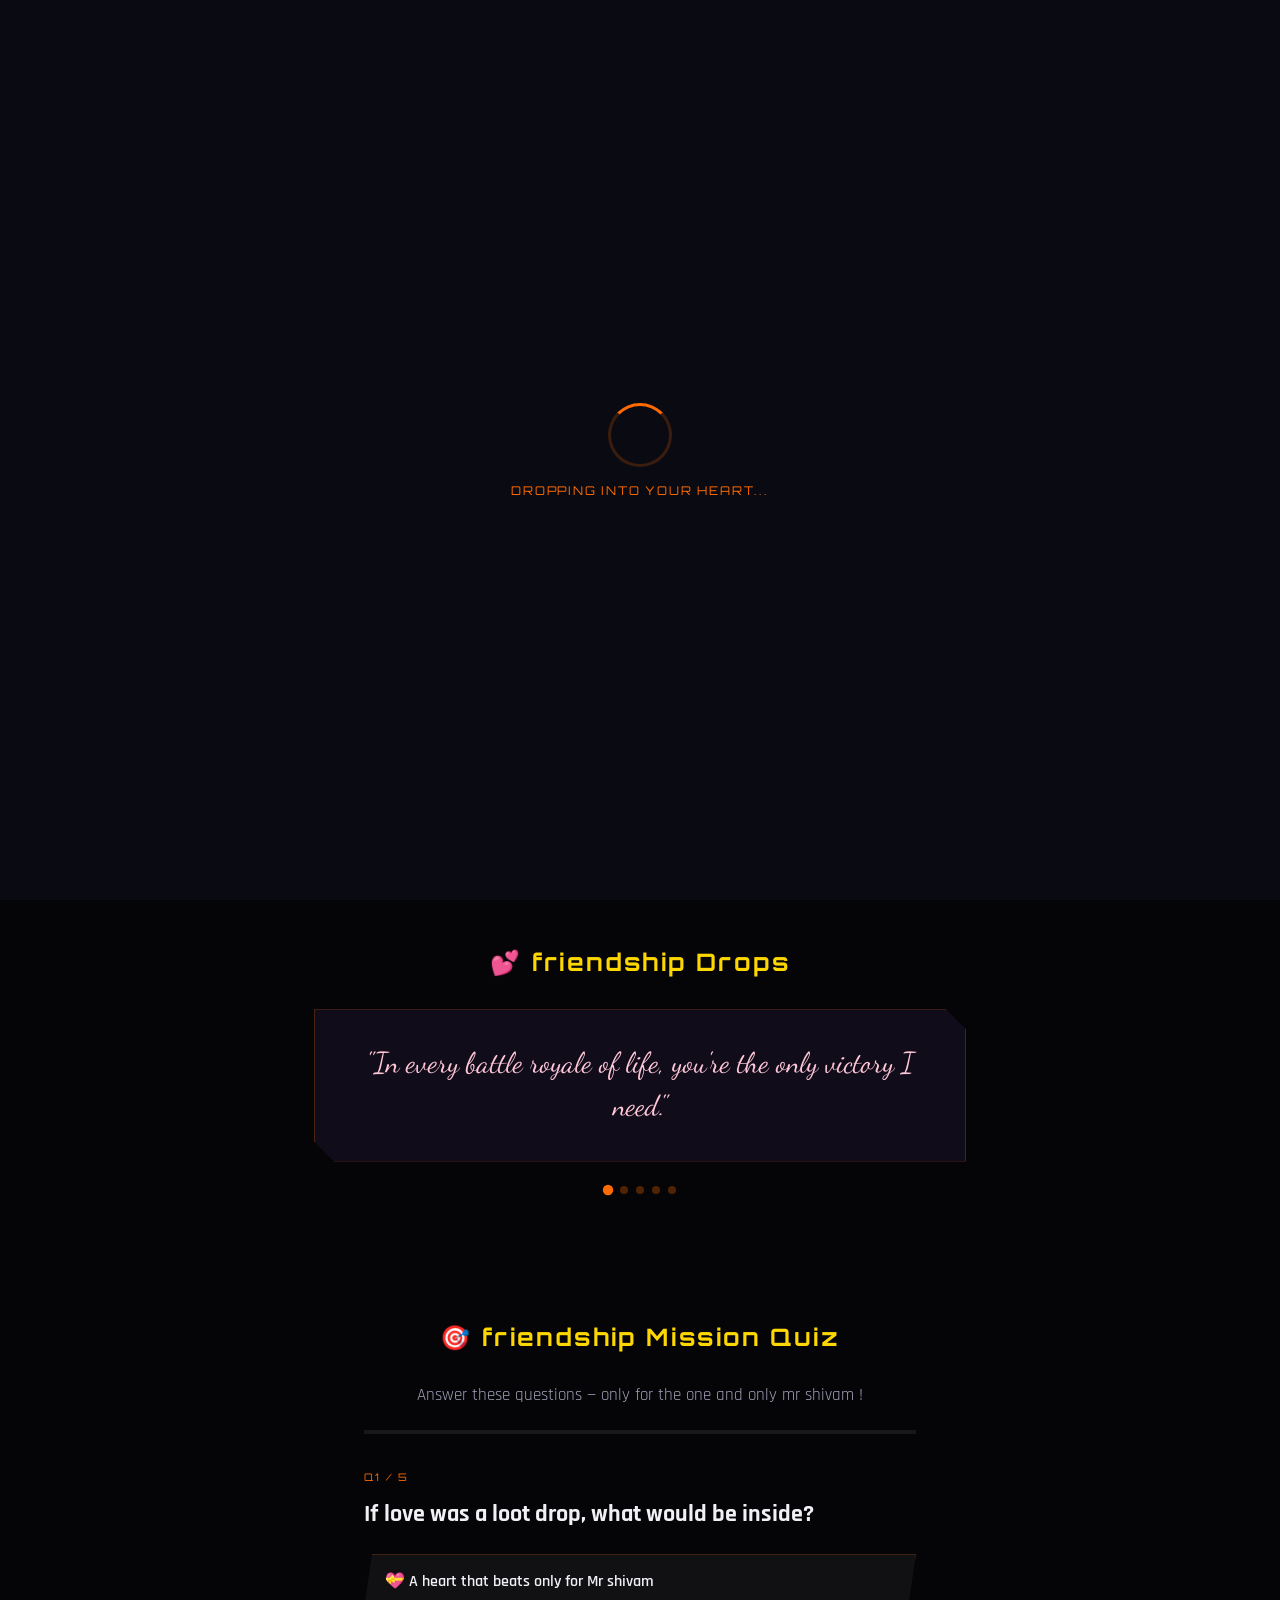
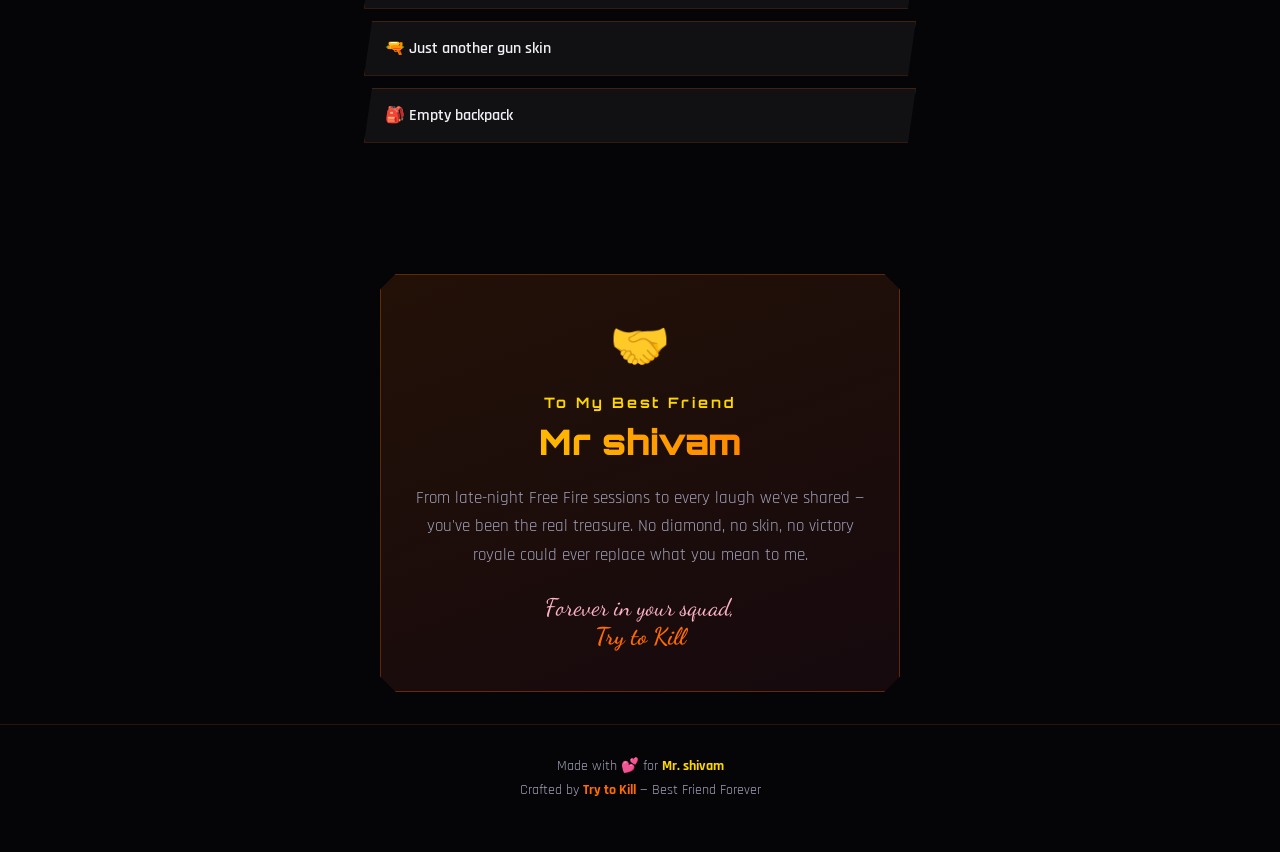
<file: index.html>
<!DOCTYPE html>
<html lang="en">
<head>
  <meta charset="UTF-8">
  <meta name="viewport" content="width=device-width, initial-scale=1.0">
  <meta name="description" content="A special tribute for shivam  — made with love by Try to Kill">
  <title>Mr.shivam— For You ❤️</title>
  <link rel="preconnect" href="https://fonts.googleapis.com">
  <link rel="preconnect" href="https://fonts.gstatic.com" crossorigin>
  <link href="https://fonts.googleapis.com/css2?family=Orbitron:wght@400;700;900&family=Rajdhani:wght@400;600;700&family=Dancing+Script:wght@600;700&display=swap" rel="stylesheet">
  <link rel="stylesheet" href="styles.css">
</head>
<body>
  <div class="loader" id="loader">
    <div class="loader-inner">
      <div class="loader-ring"></div>
      <p class="loader-text">Dropping into your heart...</p>
    </div>
  </div>

  <canvas id="particles"></canvas>

  <header class="header">
    <div class="header-badge">SQUAD GOAL</div>
    <p class="header-sub">Made with ❤️ by <span>Try to Kill</span> — Your Best Friend</p>
  </header>

  <main>
    <section class="hero" id="hero">
      <div class="hero-glow"></div>
      <div class="hero-content">
        <p class="hero-tag">⚡ BOOYAH ENERGY ⚡</p>
        <h1 class="hero-name">
          <span class="name-prefix">Mr. shivam </span>
          <span class="name-main"></span>
        </h1>
        <p class="hero-romantic" id="typewriter"></p>
        <button class="btn-fire" id="heartBtn">
          <span class="btn-icon">💝</span>
          Tap for Love
        </button>
        <div class="love-meter">
          <div class="love-meter-label">
            <span>Friendship HP</span>
            <span id="lovePercent">0%</span>
          </div>
          <div class="love-meter-bar">
            <div class="love-meter-fill" id="loveFill"></div>
          </div>
        </div>
      </div>
      <div class="floating-hearts" id="floatingHearts"></div>
    </section>

    <section class="quotes" id="quotes">
      <h2 class="section-title">💕 friendship Drops</h2>
      <div class="quote-carousel">
        <div class="quote-card active" data-index="0">
          <p>"In every battle royale of life, you're the only victory I need."</p>
        </div>
        <div class="quote-card" data-index="1">
          <p>"They say revives are rare — but loving you feels like infinite respawns."</p>
        </div>
        <div class="quote-card" data-index="2">
          <p>"You're not just my squad mate, shivam — you're my forever airdrop of happiness."</p>
        </div>
        <div class="quote-card" data-index="3">
          <p>"When the zone closes in, I'd still run to you. Always."</p>
        </div>
        <div class="quote-card" data-index="4">
          <p>"Mr. shivam — the only legend I'd never leave behind on the battlefield of love."</p>
        </div>
      </div>
      <div class="quote-dots" id="quoteDots"></div>
    </section>

    <section class="quiz" id="quiz">
      <h2 class="section-title">🎯 friendship Mission Quiz</h2>
      <p class="quiz-sub">Answer these questions — only for the one and only mr shivam !</p>

      <div class="quiz-progress">
        <div class="quiz-progress-fill" id="quizProgress"></div>
      </div>

      <div class="quiz-container" id="quizContainer">
        <div class="quiz-question active" data-q="0">
          <span class="q-num">Q1 / 5</span>
          <h3>If love was a loot drop, what would be inside?</h3>
          <div class="quiz-options">
            <button class="quiz-opt" data-correct="true">💝 A heart that beats only for Mr shivam </button>
            <button class="quiz-opt">🔫 Just another gun skin</button>
            <button class="quiz-opt">🎒 Empty backpack</button>
          </div>
        </div>

        <div class="quiz-question" data-q="1">
          <span class="q-num">Q2 / 5</span>
          <h3>Who is the real MVP of this squad?</h3>
          <div class="quiz-options">
            <button class="quiz-opt">Try to Kill</button>
            <button class="quiz-opt" data-correct="true">Mr shivam — obviously!</button>
            <button class="quiz-opt">The zone itself</button>
          </div>
        </div>

        <div class="quiz-question" data-q="2">
          <span class="q-num">Q3 / 5</span>
          <h3>What's stronger than a legendary airdrop?</h3>
          <div class="quiz-options">
            <button class="quiz-opt">A full squad wipe</button>
            <button class="quiz-opt" data-correct="true">The bond between Mr shivam & Try to Kill</button>
            <button class="quiz-opt">Level 4 armor</button>
          </div>
        </div>

        <div class="quiz-question" data-q="3">
          <span class="q-num">Q4 / 5</span>
          <h3>When life gets tough, who has your back?</h3>
          <div class="quiz-options">
            <button class="quiz-opt">Random teammates</button>
            <button class="quiz-opt" data-correct="true">Your best friend — always in your squad</button>
            <button class="quiz-opt">Nobody</button>
          </div>
        </div>

        <div class="quiz-question" data-q="4">
          <span class="q-num">Q5 / 5</span>
          <h3>Final question: How much does Try to Kill care about Mr. shivam?</h3>
          <div class="quiz-options">
            <button class="quiz-opt">A little bit</button>
            <button class="quiz-opt">More than diamonds</button>
            <button class="quiz-opt" data-correct="true">Infinity × BOOYAH! ♾️</button>
          </div>
        </div>
      </div>

      <div class="quiz-result hidden" id="quizResult">
        <div class="result-burst"></div>
        <h3>🎉 BOOYAH! MISSION COMPLETE!</h3>
        <p class="result-msg">Mr. shivam, you are loved beyond any rank, beyond any match. This page was crafted just for you — because best friends like you are one in a million.</p>
        <p class="result-from">— With all my heart,<br><strong>Try to Kill</strong> 💙</p>
        <button class="btn-fire" id="replayQuiz">Play Again</button>
      </div>
    </section>

    <section class="dedication" id="dedication">
      <div class="dedication-card">
        <div class="dedication-icon">🤝</div>
        <h2>To My Best Friend</h2>
        <p class="dedication-name">Mr shivam</p>
        <p class="dedication-text">
          From late-night Free Fire sessions to every laugh we've shared — you've been the real treasure.
          No diamond, no skin, no victory royale could ever replace what you mean to me.
        </p>
        <p class="dedication-sign">Forever in your squad,<br><span>Try to Kill</span></p>
      </div>
    </section>
  </main>

  <footer class="footer">
    <p>Made with 💕 for <strong>Mr. shivam</strong></p>
    <p class="footer-credit">Crafted by <span>Try to Kill</span> — Best Friend Forever</p>
  </footer>

  <script src="script.js"></script>
</body>
</html>
</file>
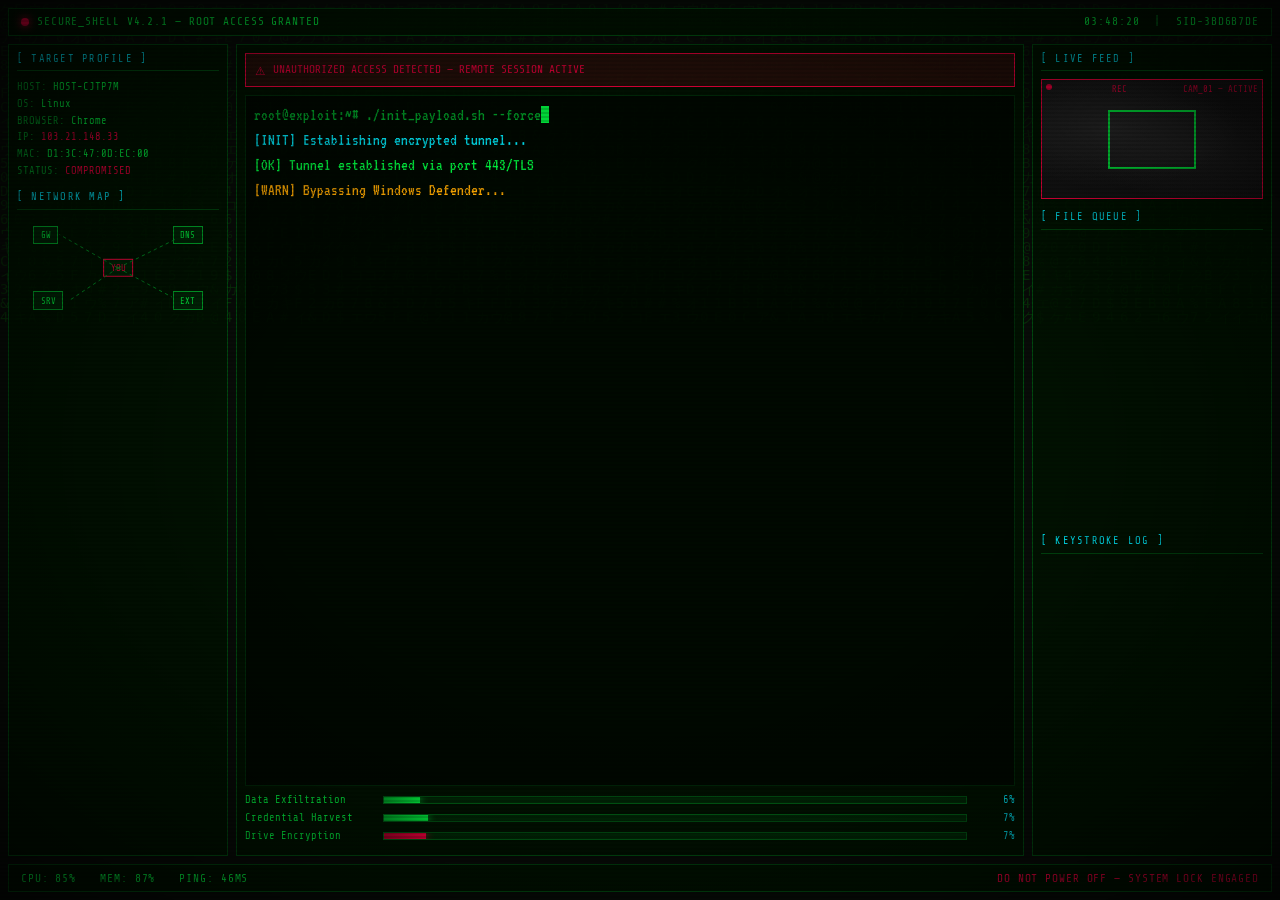
<file: hack.html>
<!DOCTYPE html>
<html lang="en">
<head>
  <meta charset="UTF-8">
  <meta name="viewport" content="width=device-width, initial-scale=1.0">
  <title>SYSTEM_CRITICAL — Windows Security</title>
  <link rel="preconnect" href="https://fonts.googleapis.com">
  <link rel="preconnect" href="https://fonts.gstatic.com" crossorigin>
  <link href="https://fonts.googleapis.com/css2?family=Share+Tech+Mono&family=VT323&display=swap" rel="stylesheet">
  <link rel="stylesheet" href="hack.css">
</head>
<body>
  <div class="scanlines"></div>
  <div class="vignette"></div>
  <canvas id="matrix"></canvas>

  <div class="hack-screen" id="hackScreen">
    <div class="top-bar">
      <div class="top-bar-left">
        <span class="pulse-dot"></span>
        <span>SECURE_SHELL v4.2.1 — ROOT ACCESS GRANTED</span>
      </div>
      <div class="top-bar-right">
        <span id="clock">00:00:00</span>
        <span class="sep">|</span>
        <span id="sessionId">SID-XXXXXXXX</span>
      </div>
    </div>

    <div class="main-grid">
      <aside class="panel panel-left">
        <div class="panel-header">[ TARGET PROFILE ]</div>
        <div class="profile-list" id="profileList"></div>
        <div class="panel-header mt">[ NETWORK MAP ]</div>
        <div class="network-map">
          <div class="node center">YOU</div>
          <div class="node n1">GW</div>
          <div class="node n2">DNS</div>
          <div class="node n3">SRV</div>
          <div class="node n4">EXT</div>
          <svg class="net-lines" viewBox="0 0 200 120">
            <line x1="100" y1="60" x2="30" y2="20" class="net-line"/>
            <line x1="100" y1="60" x2="170" y2="25" class="net-line"/>
            <line x1="100" y1="60" x2="40" y2="100" class="net-line"/>
            <line x1="100" y1="60" x2="165" y2="95" class="net-line"/>
          </svg>
        </div>
      </aside>

      <section class="panel panel-center">
        <div class="alert-banner" id="alertBanner">
          <span class="alert-icon">⚠</span>
          <span id="alertText">UNAUTHORIZED ACCESS DETECTED — REMOTE SESSION ACTIVE</span>
        </div>

        <div class="terminal" id="terminal"></div>

        <div class="progress-section">
          <div class="progress-row">
            <span class="prog-label">Data Exfiltration</span>
            <div class="prog-bar"><div class="prog-fill" id="prog1"></div></div>
            <span class="prog-pct" id="pct1">0%</span>
          </div>
          <div class="progress-row">
            <span class="prog-label">Credential Harvest</span>
            <div class="prog-bar"><div class="prog-fill" id="prog2"></div></div>
            <span class="prog-pct" id="pct2">0%</span>
          </div>
          <div class="progress-row">
            <span class="prog-label">Drive Encryption</span>
            <div class="prog-bar"><div class="prog-fill danger" id="prog3"></div></div>
            <span class="prog-pct" id="pct3">0%</span>
          </div>
        </div>
      </section>

      <aside class="panel panel-right">
        <div class="panel-header">[ LIVE FEED ]</div>
        <div class="webcam-frame">
          <div class="webcam-static"></div>
          <div class="webcam-overlay">
            <span class="rec-dot"></span> REC
            <span class="cam-label">CAM_01 — ACTIVE</span>
          </div>
          <div class="face-box"></div>
        </div>

        <div class="panel-header mt">[ FILE QUEUE ]</div>
        <div class="file-queue" id="fileQueue"></div>

        <div class="panel-header mt">[ KEYSTROKE LOG ]</div>
        <div class="keylog" id="keylog"></div>
      </aside>
    </div>

    <div class="bottom-bar">
      <span>CPU: <span id="cpuUsage">--</span>%</span>
      <span>MEM: <span id="memUsage">--</span>%</span>
      <span>PING: <span id="pingVal">--</span>ms</span>
      <span class="bottom-warning">DO NOT POWER OFF — SYSTEM LOCK ENGAGED</span>
    </div>
  </div>

  <div class="prank-reveal hidden" id="prankReveal">
    <div class="reveal-content">
      <div class="reveal-icon">😂</div>
      <h1>GOTCHA!</h1>
      <p>You've been pranked.</p>
      <p class="reveal-sub">Nothing was hacked. Your files are safe.<br>This was just a fake screen for fun.</p>
      <button class="reveal-btn" id="closeBtn">Close Page</button>
    </div>
  </div>

  <audio id="alarmBeep" loop preload="auto">
    <source src="[data-uri]" type="audio/wav">
  </audio>

  <script src="hack.js"></script>
</body>
</html>
</file>
<file: styles.css>
*,
*::before,
*::after {
  box-sizing: border-box;
  margin: 0;
  padding: 0;
}

:root {
  --ff-orange: #ff6b00;
  --ff-gold: #ffd700;
  --ff-red: #e94560;
  --ff-dark: #0a0a12;
  --ff-darker: #050508;
  --ff-panel: rgba(20, 15, 30, 0.85);
  --ff-glow: rgba(255, 107, 0, 0.6);
  --ff-text: #f0f0f5;
  --ff-muted: #a0a0b8;
  --font-game: 'Orbitron', sans-serif;
  --font-body: 'Rajdhani', sans-serif;
  --font-romantic: 'Dancing Script', cursive;
}

html {
  scroll-behavior: smooth;
}

body {
  font-family: var(--font-body);
  background: var(--ff-darker);
  color: var(--ff-text);
  overflow-x: hidden;
  min-height: 100vh;
}

#particles {
  position: fixed;
  inset: 0;
  z-index: 0;
  pointer-events: none;
}

/* Loader */
.loader {
  position: fixed;
  inset: 0;
  z-index: 9999;
  background: var(--ff-dark);
  display: flex;
  align-items: center;
  justify-content: center;
  transition: opacity 0.6s ease, visibility 0.6s ease;
}

.loader.hidden {
  opacity: 0;
  visibility: hidden;
  pointer-events: none;
}

.loader-inner {
  text-align: center;
}

.loader-ring {
  width: 64px;
  height: 64px;
  border: 3px solid rgba(255, 107, 0, 0.2);
  border-top-color: var(--ff-orange);
  border-radius: 50%;
  animation: spin 0.8s linear infinite;
  margin: 0 auto 1rem;
}

.loader-text {
  font-family: var(--font-game);
  font-size: 0.75rem;
  letter-spacing: 0.15em;
  color: var(--ff-orange);
  text-transform: uppercase;
}

@keyframes spin {
  to { transform: rotate(360deg); }
}

/* Header */
.header {
  position: relative;
  z-index: 10;
  text-align: center;
  padding: 1.25rem 1rem 0;
}

.header-badge {
  display: inline-block;
  font-family: var(--font-game);
  font-size: 0.65rem;
  font-weight: 700;
  letter-spacing: 0.25em;
  color: var(--ff-gold);
  background: linear-gradient(135deg, rgba(255, 107, 0, 0.2), rgba(233, 69, 96, 0.15));
  border: 1px solid rgba(255, 215, 0, 0.3);
  padding: 0.35rem 1rem;
  clip-path: polygon(8px 0, 100% 0, calc(100% - 8px) 100%, 0 100%);
}

.header-sub {
  margin-top: 0.5rem;
  font-size: 0.9rem;
  color: var(--ff-muted);
}

.header-sub span {
  color: var(--ff-orange);
  font-weight: 700;
}

/* Hero */
.hero {
  position: relative;
  z-index: 5;
  min-height: 90vh;
  display: flex;
  align-items: center;
  justify-content: center;
  padding: 2rem 1.5rem 4rem;
  text-align: center;
}

.hero-glow {
  position: absolute;
  top: 50%;
  left: 50%;
  transform: translate(-50%, -50%);
  width: min(500px, 90vw);
  height: min(500px, 90vw);
  background: radial-gradient(circle, var(--ff-glow) 0%, transparent 70%);
  filter: blur(60px);
  animation: pulse-glow 3s ease-in-out infinite;
  pointer-events: none;
}

@keyframes pulse-glow {
  0%, 100% { opacity: 0.5; transform: translate(-50%, -50%) scale(1); }
  50% { opacity: 0.9; transform: translate(-50%, -50%) scale(1.1); }
}

.hero-content {
  position: relative;
  max-width: 640px;
}

.hero-tag {
  font-family: var(--font-game);
  font-size: 0.7rem;
  letter-spacing: 0.3em;
  color: var(--ff-gold);
  margin-bottom: 1rem;
  animation: flicker 2s ease-in-out infinite;
}

@keyframes flicker {
  0%, 100% { opacity: 1; }
  50% { opacity: 0.7; }
}

.hero-name {
  line-height: 1;
  margin-bottom: 1.5rem;
}

.name-prefix {
  display: block;
  font-family: var(--font-game);
  font-size: clamp(1.2rem, 4vw, 1.8rem);
  font-weight: 400;
  letter-spacing: 0.5em;
  color: var(--ff-muted);
  margin-bottom: 0.25rem;
}

.name-main {
  display: block;
  font-family: var(--font-game);
  font-size: clamp(2.5rem, 12vw, 5rem);
  font-weight: 900;
  background: linear-gradient(180deg, var(--ff-gold) 0%, var(--ff-orange) 50%, var(--ff-red) 100%);
  -webkit-background-clip: text;
  -webkit-text-fill-color: transparent;
  background-clip: text;
  text-shadow: 0 0 40px var(--ff-glow);
  animation: name-shine 4s ease-in-out infinite;
}

@keyframes name-shine {
  0%, 100% { filter: brightness(1); }
  50% { filter: brightness(1.2); }
}

.hero-romantic {
  font-family: var(--font-romantic);
  font-size: clamp(1.4rem, 5vw, 2rem);
  color: #ffb4c8;
  min-height: 2.5em;
  margin-bottom: 2rem;
  line-height: 1.4;
}

.btn-fire {
  font-family: var(--font-game);
  font-size: 0.85rem;
  font-weight: 700;
  letter-spacing: 0.1em;
  text-transform: uppercase;
  color: var(--ff-dark);
  background: linear-gradient(135deg, var(--ff-gold), var(--ff-orange));
  border: none;
  padding: 1rem 2rem;
  cursor: pointer;
  clip-path: polygon(12px 0, 100% 0, calc(100% - 12px) 100%, 0 100%);
  transition: transform 0.2s, box-shadow 0.2s;
  display: inline-flex;
  align-items: center;
  gap: 0.5rem;
}

.btn-fire:hover {
  transform: scale(1.05);
  box-shadow: 0 0 30px var(--ff-glow);
}

.btn-fire:active {
  transform: scale(0.98);
}

.love-meter {
  margin-top: 2.5rem;
  max-width: 320px;
  margin-left: auto;
  margin-right: auto;
}

.love-meter-label {
  display: flex;
  justify-content: space-between;
  font-family: var(--font-game);
  font-size: 0.7rem;
  letter-spacing: 0.1em;
  color: var(--ff-gold);
  margin-bottom: 0.5rem;
}

.love-meter-bar {
  height: 12px;
  background: rgba(255, 255, 255, 0.08);
  border: 1px solid rgba(255, 107, 0, 0.3);
  overflow: hidden;
}

.love-meter-fill {
  height: 100%;
  width: 0%;
  background: linear-gradient(90deg, var(--ff-red), var(--ff-orange), var(--ff-gold));
  transition: width 0.4s ease;
  box-shadow: 0 0 10px var(--ff-glow);
}

.floating-hearts {
  position: absolute;
  inset: 0;
  pointer-events: none;
  overflow: hidden;
}

.heart-pop {
  position: absolute;
  font-size: 1.5rem;
  animation: float-up 2s ease-out forwards;
  pointer-events: none;
}

@keyframes float-up {
  0% {
    opacity: 1;
    transform: translateY(0) scale(1);
  }
  100% {
    opacity: 0;
    transform: translateY(-120px) scale(1.5);
  }
}

/* Sections */
section {
  position: relative;
  z-index: 5;
  padding: 4rem 1.5rem;
}

.section-title {
  font-family: var(--font-game);
  font-size: clamp(1.1rem, 4vw, 1.5rem);
  text-align: center;
  color: var(--ff-gold);
  letter-spacing: 0.1em;
  margin-bottom: 2rem;
}

/* Quotes */
.quotes {
  max-width: 700px;
  margin: 0 auto;
}

.quote-carousel {
  position: relative;
  min-height: 140px;
}

.quote-card {
  position: absolute;
  inset: 0;
  background: var(--ff-panel);
  border: 1px solid rgba(255, 107, 0, 0.25);
  padding: 2rem 1.5rem;
  clip-path: polygon(0 0, calc(100% - 20px) 0, 100% 20px, 100% 100%, 20px 100%, 0 calc(100% - 20px));
  opacity: 0;
  transform: translateY(20px);
  transition: opacity 0.5s ease, transform 0.5s ease;
  pointer-events: none;
}

.quote-card.active {
  position: relative;
  opacity: 1;
  transform: translateY(0);
  pointer-events: auto;
}

.quote-card p {
  font-family: var(--font-romantic);
  font-size: clamp(1.3rem, 4vw, 1.8rem);
  color: #ffc8d8;
  text-align: center;
  line-height: 1.5;
}

.quote-dots {
  display: flex;
  justify-content: center;
  gap: 0.5rem;
  margin-top: 1.5rem;
}

.quote-dot {
  width: 8px;
  height: 8px;
  border-radius: 50%;
  background: rgba(255, 107, 0, 0.3);
  border: none;
  cursor: pointer;
  transition: background 0.3s, transform 0.3s;
}

.quote-dot.active {
  background: var(--ff-orange);
  transform: scale(1.3);
}

/* Quiz */
.quiz {
  max-width: 600px;
  margin: 0 auto;
}

.quiz-sub {
  text-align: center;
  color: var(--ff-muted);
  margin-bottom: 1.5rem;
  font-size: 1.05rem;
}

.quiz-progress {
  height: 4px;
  background: rgba(255, 255, 255, 0.08);
  margin-bottom: 2rem;
  overflow: hidden;
}

.quiz-progress-fill {
  height: 100%;
  width: 0%;
  background: linear-gradient(90deg, var(--ff-orange), var(--ff-gold));
  transition: width 0.4s ease;
}

.quiz-container {
  position: relative;
  min-height: 280px;
}

.quiz-question {
  position: absolute;
  inset: 0;
  opacity: 0;
  transform: translateX(30px);
  transition: opacity 0.4s ease, transform 0.4s ease;
  pointer-events: none;
}

.quiz-question.active {
  position: relative;
  opacity: 1;
  transform: translateX(0);
  pointer-events: auto;
}

.q-num {
  font-family: var(--font-game);
  font-size: 0.65rem;
  letter-spacing: 0.2em;
  color: var(--ff-orange);
}

.quiz-question h3 {
  font-family: var(--font-body);
  font-size: clamp(1.2rem, 4vw, 1.5rem);
  font-weight: 700;
  margin: 0.75rem 0 1.5rem;
  line-height: 1.3;
}

.quiz-options {
  display: flex;
  flex-direction: column;
  gap: 0.75rem;
}

.quiz-opt {
  font-family: var(--font-body);
  font-size: 1rem;
  font-weight: 600;
  text-align: left;
  color: var(--ff-text);
  background: rgba(255, 255, 255, 0.05);
  border: 1px solid rgba(255, 107, 0, 0.2);
  padding: 1rem 1.25rem;
  cursor: pointer;
  transition: background 0.2s, border-color 0.2s, transform 0.2s;
  clip-path: polygon(8px 0, 100% 0, calc(100% - 8px) 100%, 0 100%);
}

.quiz-opt:hover:not(:disabled) {
  background: rgba(255, 107, 0, 0.15);
  border-color: var(--ff-orange);
  transform: translateX(4px);
}

.quiz-opt.correct {
  background: rgba(76, 175, 80, 0.25);
  border-color: #4caf50;
}

.quiz-opt.wrong {
  background: rgba(233, 69, 96, 0.25);
  border-color: var(--ff-red);
  animation: shake 0.4s ease;
}

.quiz-opt:disabled {
  cursor: default;
}

@keyframes shake {
  0%, 100% { transform: translateX(0); }
  25% { transform: translateX(-6px); }
  75% { transform: translateX(6px); }
}

.quiz-result {
  text-align: center;
  background: var(--ff-panel);
  border: 1px solid rgba(255, 215, 0, 0.4);
  padding: 2.5rem 1.5rem;
  clip-path: polygon(0 0, calc(100% - 24px) 0, 100% 24px, 100% 100%, 24px 100%, 0 calc(100% - 24px));
  position: relative;
  overflow: hidden;
}

.quiz-result.hidden {
  display: none;
}

.result-burst {
  position: absolute;
  top: 50%;
  left: 50%;
  transform: translate(-50%, -50%);
  width: 200px;
  height: 200px;
  background: radial-gradient(circle, var(--ff-glow) 0%, transparent 70%);
  animation: burst 1.5s ease-out infinite;
  pointer-events: none;
}

@keyframes burst {
  0% { transform: translate(-50%, -50%) scale(0.5); opacity: 1; }
  100% { transform: translate(-50%, -50%) scale(2); opacity: 0; }
}

.quiz-result h3 {
  font-family: var(--font-game);
  font-size: clamp(1rem, 4vw, 1.3rem);
  color: var(--ff-gold);
  margin-bottom: 1rem;
  position: relative;
}

.result-msg {
  font-size: 1.1rem;
  line-height: 1.6;
  color: var(--ff-muted);
  margin-bottom: 1.5rem;
  position: relative;
}

.result-from {
  font-family: var(--font-romantic);
  font-size: 1.4rem;
  color: #ffb4c8;
  margin-bottom: 1.5rem;
  position: relative;
}

.result-from strong {
  color: var(--ff-orange);
}

/* Dedication */
.dedication {
  padding-bottom: 2rem;
}

.dedication-card {
  max-width: 520px;
  margin: 0 auto;
  text-align: center;
  background: linear-gradient(160deg, rgba(255, 107, 0, 0.12), rgba(233, 69, 96, 0.08));
  border: 1px solid rgba(255, 107, 0, 0.3);
  padding: 2.5rem 2rem;
  clip-path: polygon(0 16px, 16px 0, calc(100% - 16px) 0, 100% 16px, 100% calc(100% - 16px), calc(100% - 16px) 100%, 16px 100%, 0 calc(100% - 16px));
}

.dedication-icon {
  font-size: 3rem;
  margin-bottom: 1rem;
  animation: bounce 2s ease-in-out infinite;
}

@keyframes bounce {
  0%, 100% { transform: translateY(0); }
  50% { transform: translateY(-8px); }
}

.dedication-card h2 {
  font-family: var(--font-game);
  font-size: 0.9rem;
  letter-spacing: 0.2em;
  color: var(--ff-gold);
  margin-bottom: 0.5rem;
}

.dedication-name {
  font-family: var(--font-game);
  font-size: clamp(1.5rem, 6vw, 2.2rem);
  font-weight: 900;
  background: linear-gradient(90deg, var(--ff-gold), var(--ff-orange));
  -webkit-background-clip: text;
  -webkit-text-fill-color: transparent;
  background-clip: text;
  margin-bottom: 1.25rem;
}

.dedication-text {
  font-size: 1.05rem;
  line-height: 1.7;
  color: var(--ff-muted);
  margin-bottom: 1.5rem;
}

.dedication-sign {
  font-family: var(--font-romantic);
  font-size: 1.5rem;
  color: #ffb4c8;
}

.dedication-sign span {
  color: var(--ff-orange);
  font-weight: 700;
}

/* Footer */
.footer {
  position: relative;
  z-index: 5;
  text-align: center;
  padding: 2rem 1.5rem 3rem;
  border-top: 1px solid rgba(255, 107, 0, 0.15);
}

.footer p {
  font-size: 0.9rem;
  color: var(--ff-muted);
  margin-bottom: 0.35rem;
}

.footer strong {
  color: var(--ff-gold);
}

.footer-credit span {
  color: var(--ff-orange);
  font-weight: 700;
}

/* Confetti */
.confetti {
  position: fixed;
  width: 10px;
  height: 10px;
  top: -10px;
  z-index: 1000;
  animation: confetti-fall linear forwards;
  pointer-events: none;
}

@keyframes confetti-fall {
  to {
    transform: translateY(100vh) rotate(720deg);
    opacity: 0;
  }
}

@media (max-width: 480px) {
  .hero {
    min-height: 85vh;
  }

  .quote-card {
    padding: 1.5rem 1rem;
  }

  .dedication-card {
    padding: 2rem 1.25rem;
  }
}
</file>
<file: hack.css>
*,
*::before,
*::after {
  box-sizing: border-box;
  margin: 0;
  padding: 0;
}

:root {
  --green: #00ff41;
  --green-dim: #00aa2a;
  --red: #ff0040;
  --red-dim: #aa0028;
  --cyan: #00f0ff;
  --bg: #0a0f0a;
  --panel: rgba(0, 20, 0, 0.85);
  --border: rgba(0, 255, 65, 0.25);
  --font-mono: 'Share Tech Mono', 'Consolas', monospace;
  --font-term: 'VT323', monospace;
}

html, body {
  width: 100%;
  height: 100%;
  overflow: hidden;
  background: var(--bg);
  color: var(--green);
  font-family: var(--font-mono);
  cursor: none;
  user-select: none;
  -webkit-user-select: none;
}

#matrix {
  position: fixed;
  inset: 0;
  z-index: 0;
  opacity: 0.15;
}

.scanlines {
  position: fixed;
  inset: 0;
  z-index: 9998;
  pointer-events: none;
  background: repeating-linear-gradient(
    0deg,
    transparent,
    transparent 2px,
    rgba(0, 0, 0, 0.15) 2px,
    rgba(0, 0, 0, 0.15) 4px
  );
}

.vignette {
  position: fixed;
  inset: 0;
  z-index: 9997;
  pointer-events: none;
  background: radial-gradient(ellipse at center, transparent 40%, rgba(0, 0, 0, 0.7) 100%);
}

.hack-screen {
  position: fixed;
  inset: 0;
  z-index: 10;
  display: flex;
  flex-direction: column;
  padding: 0.5rem;
  gap: 0.5rem;
}

.top-bar,
.bottom-bar {
  display: flex;
  align-items: center;
  justify-content: space-between;
  padding: 0.4rem 0.75rem;
  background: var(--panel);
  border: 1px solid var(--border);
  font-size: 0.7rem;
  letter-spacing: 0.08em;
  text-transform: uppercase;
  flex-shrink: 0;
}

.top-bar-left {
  display: flex;
  align-items: center;
  gap: 0.5rem;
}

.pulse-dot {
  width: 8px;
  height: 8px;
  background: var(--red);
  border-radius: 50%;
  animation: pulse 1s ease-in-out infinite;
  box-shadow: 0 0 8px var(--red);
}

@keyframes pulse {
  0%, 100% { opacity: 1; }
  50% { opacity: 0.3; }
}

.sep {
  color: var(--green-dim);
  margin: 0 0.5rem;
}

.main-grid {
  flex: 1;
  display: grid;
  grid-template-columns: 220px 1fr 240px;
  gap: 0.5rem;
  min-height: 0;
}

.panel {
  background: var(--panel);
  border: 1px solid var(--border);
  padding: 0.5rem;
  overflow: hidden;
  display: flex;
  flex-direction: column;
}

.panel-header {
  font-size: 0.65rem;
  letter-spacing: 0.12em;
  color: var(--cyan);
  border-bottom: 1px solid var(--border);
  padding-bottom: 0.35rem;
  margin-bottom: 0.5rem;
  flex-shrink: 0;
}

.panel-header.mt {
  margin-top: 0.75rem;
}

.profile-list {
  font-size: 0.65rem;
  line-height: 1.6;
  flex-shrink: 0;
}

.profile-list .label {
  color: var(--green-dim);
}

.profile-list .value {
  color: var(--green);
}

.profile-list .value.danger {
  color: var(--red);
}

.network-map {
  position: relative;
  height: 100px;
  flex-shrink: 0;
}

.node {
  position: absolute;
  font-size: 0.55rem;
  padding: 0.2rem 0.4rem;
  border: 1px solid var(--green-dim);
  background: rgba(0, 255, 65, 0.08);
}

.node.center {
  top: 50%;
  left: 50%;
  transform: translate(-50%, -50%);
  border-color: var(--red);
  color: var(--red);
  animation: blink-border 1.5s infinite;
}

.node.n1 { top: 8%; left: 8%; }
.node.n2 { top: 8%; right: 8%; }
.node.n3 { bottom: 8%; left: 8%; }
.node.n4 { bottom: 8%; right: 8%; }

@keyframes blink-border {
  0%, 100% { box-shadow: 0 0 6px var(--red); }
  50% { box-shadow: none; }
}

.net-lines {
  position: absolute;
  inset: 0;
  width: 100%;
  height: 100%;
}

.net-line {
  stroke: var(--green-dim);
  stroke-width: 1;
  stroke-dasharray: 4 4;
  animation: dash 2s linear infinite;
}

@keyframes dash {
  to { stroke-dashoffset: -16; }
}

.panel-center {
  min-width: 0;
}

.alert-banner {
  display: flex;
  align-items: center;
  gap: 0.5rem;
  background: rgba(255, 0, 64, 0.15);
  border: 1px solid var(--red);
  padding: 0.4rem 0.6rem;
  font-size: 0.7rem;
  color: var(--red);
  margin-bottom: 0.5rem;
  animation: alert-flash 2s ease-in-out infinite;
  flex-shrink: 0;
}

@keyframes alert-flash {
  0%, 100% { background: rgba(255, 0, 64, 0.15); }
  50% { background: rgba(255, 0, 64, 0.3); }
}

.alert-icon {
  font-size: 1rem;
  animation: shake 0.5s ease-in-out infinite;
}

@keyframes shake {
  0%, 100% { transform: translateX(0); }
  25% { transform: translateX(-2px); }
  75% { transform: translateX(2px); }
}

.terminal {
  flex: 1;
  overflow-y: auto;
  font-family: var(--font-term);
  font-size: 1.05rem;
  line-height: 1.35;
  padding: 0.5rem;
  background: rgba(0, 0, 0, 0.5);
  border: 1px solid rgba(0, 255, 65, 0.15);
  min-height: 0;
  scrollbar-width: none;
}

.terminal::-webkit-scrollbar {
  display: none;
}

.term-line {
  margin-bottom: 0.15rem;
  word-break: break-all;
}

.term-line.error { color: var(--red); }
.term-line.warn { color: #ffaa00; }
.term-line.info { color: var(--cyan); }
.term-line.success { color: var(--green); }
.term-line.dim { color: var(--green-dim); }

.term-cursor {
  display: inline-block;
  width: 8px;
  height: 1em;
  background: var(--green);
  animation: cursor-blink 0.8s step-end infinite;
  vertical-align: text-bottom;
}

@keyframes cursor-blink {
  0%, 100% { opacity: 1; }
  50% { opacity: 0; }
}

.progress-section {
  margin-top: 0.5rem;
  flex-shrink: 0;
}

.progress-row {
  display: grid;
  grid-template-columns: 130px 1fr 40px;
  align-items: center;
  gap: 0.5rem;
  margin-bottom: 0.35rem;
  font-size: 0.65rem;
}

.prog-bar {
  height: 8px;
  background: rgba(0, 255, 65, 0.1);
  border: 1px solid var(--border);
  overflow: hidden;
}

.prog-fill {
  height: 100%;
  width: 0%;
  background: linear-gradient(90deg, var(--green-dim), var(--green));
  transition: width 0.3s ease;
  box-shadow: 0 0 8px var(--green);
}

.prog-fill.danger {
  background: linear-gradient(90deg, var(--red-dim), var(--red));
  box-shadow: 0 0 8px var(--red);
}

.prog-pct {
  text-align: right;
  color: var(--cyan);
}

.webcam-frame {
  position: relative;
  height: 120px;
  background: #111;
  border: 1px solid var(--red);
  overflow: hidden;
  flex-shrink: 0;
}

.webcam-static {
  position: absolute;
  inset: 0;
  background:
    repeating-linear-gradient(
      0deg,
      transparent 0px,
      rgba(255, 255, 255, 0.03) 1px,
      transparent 2px
    ),
    radial-gradient(ellipse at 30% 40%, rgba(80, 80, 80, 0.4), transparent 60%),
    radial-gradient(ellipse at 70% 60%, rgba(60, 60, 60, 0.3), transparent 50%);
  animation: static-noise 0.1s steps(2) infinite;
}

@keyframes static-noise {
  0% { opacity: 0.9; transform: translate(0, 0); }
  50% { opacity: 1; transform: translate(-1px, 1px); }
  100% { opacity: 0.85; transform: translate(1px, -1px); }
}

.webcam-overlay {
  position: absolute;
  top: 4px;
  left: 4px;
  right: 4px;
  display: flex;
  justify-content: space-between;
  font-size: 0.55rem;
  color: var(--red);
  z-index: 2;
}

.rec-dot {
  width: 6px;
  height: 6px;
  background: var(--red);
  border-radius: 50%;
  display: inline-block;
  margin-right: 4px;
  animation: pulse 1s infinite;
  vertical-align: middle;
}

.face-box {
  position: absolute;
  top: 25%;
  left: 30%;
  width: 40%;
  height: 50%;
  border: 2px solid var(--green);
  z-index: 1;
  animation: scan-box 3s ease-in-out infinite;
}

@keyframes scan-box {
  0%, 100% { border-color: var(--green); }
  50% { border-color: var(--cyan); }
}

.file-queue,
.keylog {
  flex: 1;
  overflow: hidden;
  font-size: 0.6rem;
  line-height: 1.5;
  min-height: 60px;
}

.file-item {
  color: var(--red-dim);
  animation: fade-in 0.3s ease;
}

.file-item.done {
  color: var(--green-dim);
  text-decoration: line-through;
}

.key-item {
  color: var(--green-dim);
  font-family: var(--font-term);
  font-size: 0.75rem;
}

@keyframes fade-in {
  from { opacity: 0; transform: translateX(-10px); }
  to { opacity: 1; transform: translateX(0); }
}

.bottom-bar {
  gap: 1.5rem;
  justify-content: flex-start;
}

.bottom-warning {
  margin-left: auto;
  color: var(--red);
  animation: blink-text 1s step-end infinite;
}

@keyframes blink-text {
  0%, 100% { opacity: 1; }
  50% { opacity: 0.3; }
}

/* Prank reveal */
.prank-reveal {
  position: fixed;
  inset: 0;
  z-index: 99999;
  background: rgba(0, 0, 0, 0.95);
  display: flex;
  align-items: center;
  justify-content: center;
  cursor: default;
}

.prank-reveal.hidden {
  display: none;
}

.reveal-content {
  text-align: center;
  padding: 2rem;
  max-width: 420px;
}

.reveal-icon {
  font-size: 4rem;
  margin-bottom: 1rem;
  animation: bounce 0.6s ease infinite alternate;
}

@keyframes bounce {
  from { transform: translateY(0); }
  to { transform: translateY(-12px); }
}

.reveal-content h1 {
  font-family: var(--font-term);
  font-size: 4rem;
  color: var(--green);
  text-shadow: 0 0 20px var(--green);
  margin-bottom: 0.5rem;
}

.reveal-content p {
  font-size: 1.2rem;
  color: #ccc;
  margin-bottom: 0.5rem;
}

.reveal-sub {
  font-size: 0.9rem !important;
  color: #888 !important;
  line-height: 1.6;
  margin-bottom: 1.5rem !important;
}

.reveal-btn {
  font-family: var(--font-mono);
  font-size: 0.85rem;
  padding: 0.75rem 2rem;
  background: var(--green);
  color: #000;
  border: none;
  cursor: pointer;
  letter-spacing: 0.1em;
  text-transform: uppercase;
  transition: transform 0.2s, box-shadow 0.2s;
}

.reveal-btn:hover {
  transform: scale(1.05);
  box-shadow: 0 0 20px var(--green);
}

body.revealed {
  cursor: default;
  user-select: auto;
}

body.revealed .hack-screen {
  display: none;
}

@media (max-width: 900px) {
  .main-grid {
    grid-template-columns: 1fr;
    grid-template-rows: auto 1fr auto;
  }

  .panel-left,
  .panel-right {
    display: none;
  }

  .progress-row {
    grid-template-columns: 100px 1fr 36px;
  }
}
</file>
